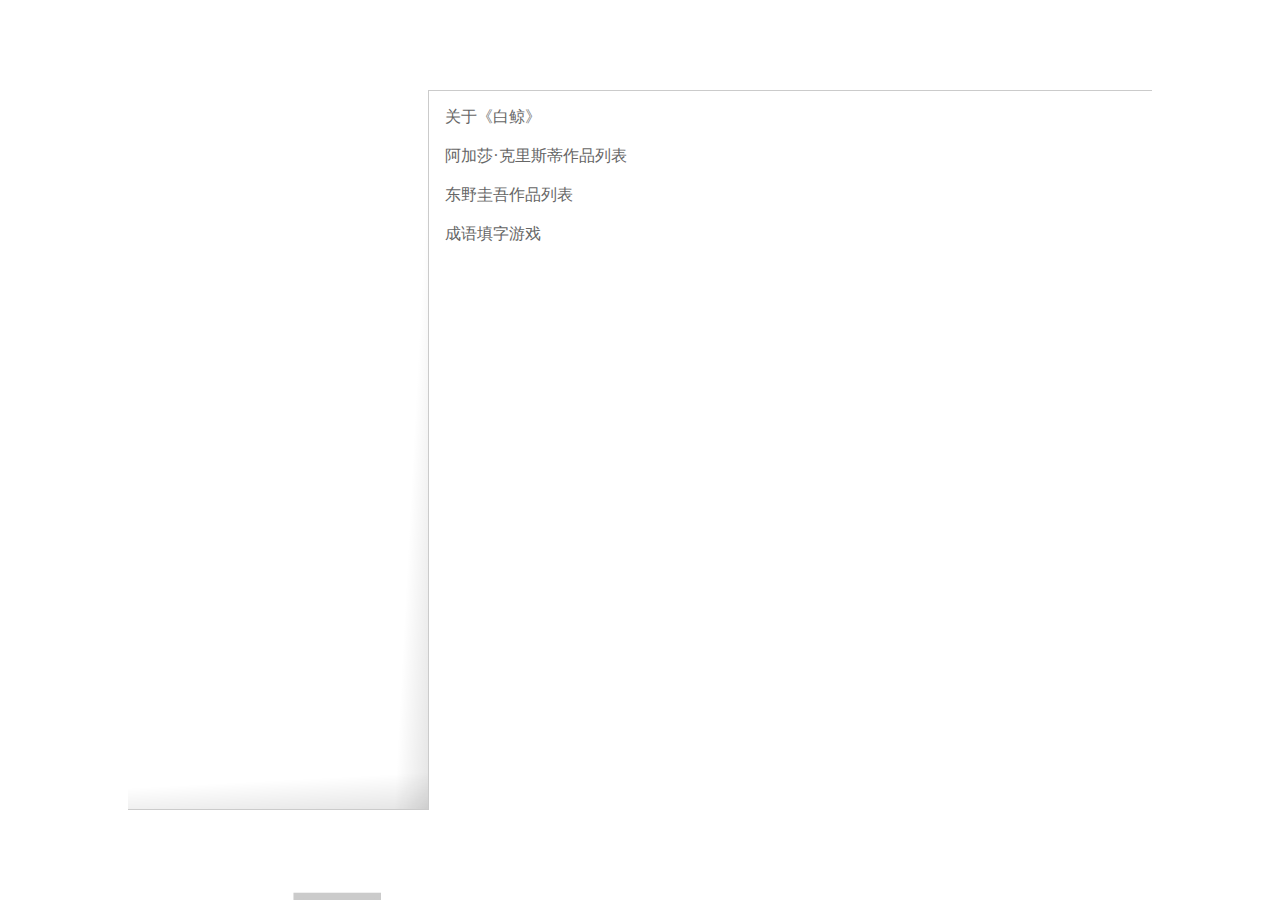
<file: index.html>
<!DOCTYPE html>
<html>
<head>
    <meta charset="UTF-8">
    <meta name="viewport" content="width=device-width, initial-scale=1.0">
    <title>基本的索引页</title>
    <style>
        body {
            display: flex;
            justify-content: center;
            min-height: 100vh;
            align-items: center;
            margin: 0;
        }
        section {
            display: flex;
            flex-direction: row;
            flex-wrap: nowrap;
            min-width: 80vw;
            min-height: 80vh;
        }
        .divTitle {
            background: linear-gradient(177deg, rgba(0, 0, 0, 0) 95%, rgba(0, 0, 0, 0.1) 100%),
                linear-gradient(93deg, rgba(0, 0, 0, 0) 90%, rgba(0, 0, 0, 0.1) 100%);
            color: #cbcbcb;
            flex-grow: 1;
            font-size: 8em;
            font-weight: 900;
            text-align: end;
            writing-mode: vertical-rl;
            user-select: none;
            border-right: 1px solid #cbcbcb;
            border-bottom: 1px solid #cbcbcb;
            padding: 0 0 0.1em 0;
        }
        .divList {
            color: #666666;
            display: flex;
            flex-direction: column;
            flex-grow: 4;
            padding: 1em;
            border-top: 1px solid #cbcbcb;
        }
        @media (max-width : 600px) {
            section {
                flex-direction: column;
            }
            .divTitle {
                background: linear-gradient(178deg, rgba(0, 0, 0, 0) 90%, rgba(0, 0, 0, 0.1) 100%),
                    linear-gradient(96deg, rgba(0, 0, 0, 0) 95%, rgba(0, 0, 0, 0.1) 100%);
                flex-grow: 0;
                writing-mode: horizontal-tb;
                padding: 0 0.1em 0 0;
            }
            .divList {
                border-top-width: 0;
                border-left: 1px solid #cbcbcb;
            }
        }
        a:link,
        a:visited {
            color: #666666;
            text-decoration: unset;
        }
    </style>
</head>
<body>
    <section>
        <div class="divTitle">目录</div>
        <div class="divList">
            <a href="./About_MobyDick.html">关于《白鲸》</a>
            <br>
            <a href="./biblio_AgathaChristie.html">阿加莎·克里斯蒂作品列表</a>
            <br>
            <a href="./biblio_HigashinoKeigo.html">东野圭吾作品列表</a>
            <br>
            <a href="./Chinese_Idioms.html">成语填字游戏</a>
            <br>
        </div>
    </section>
</body>
</html>
</file>
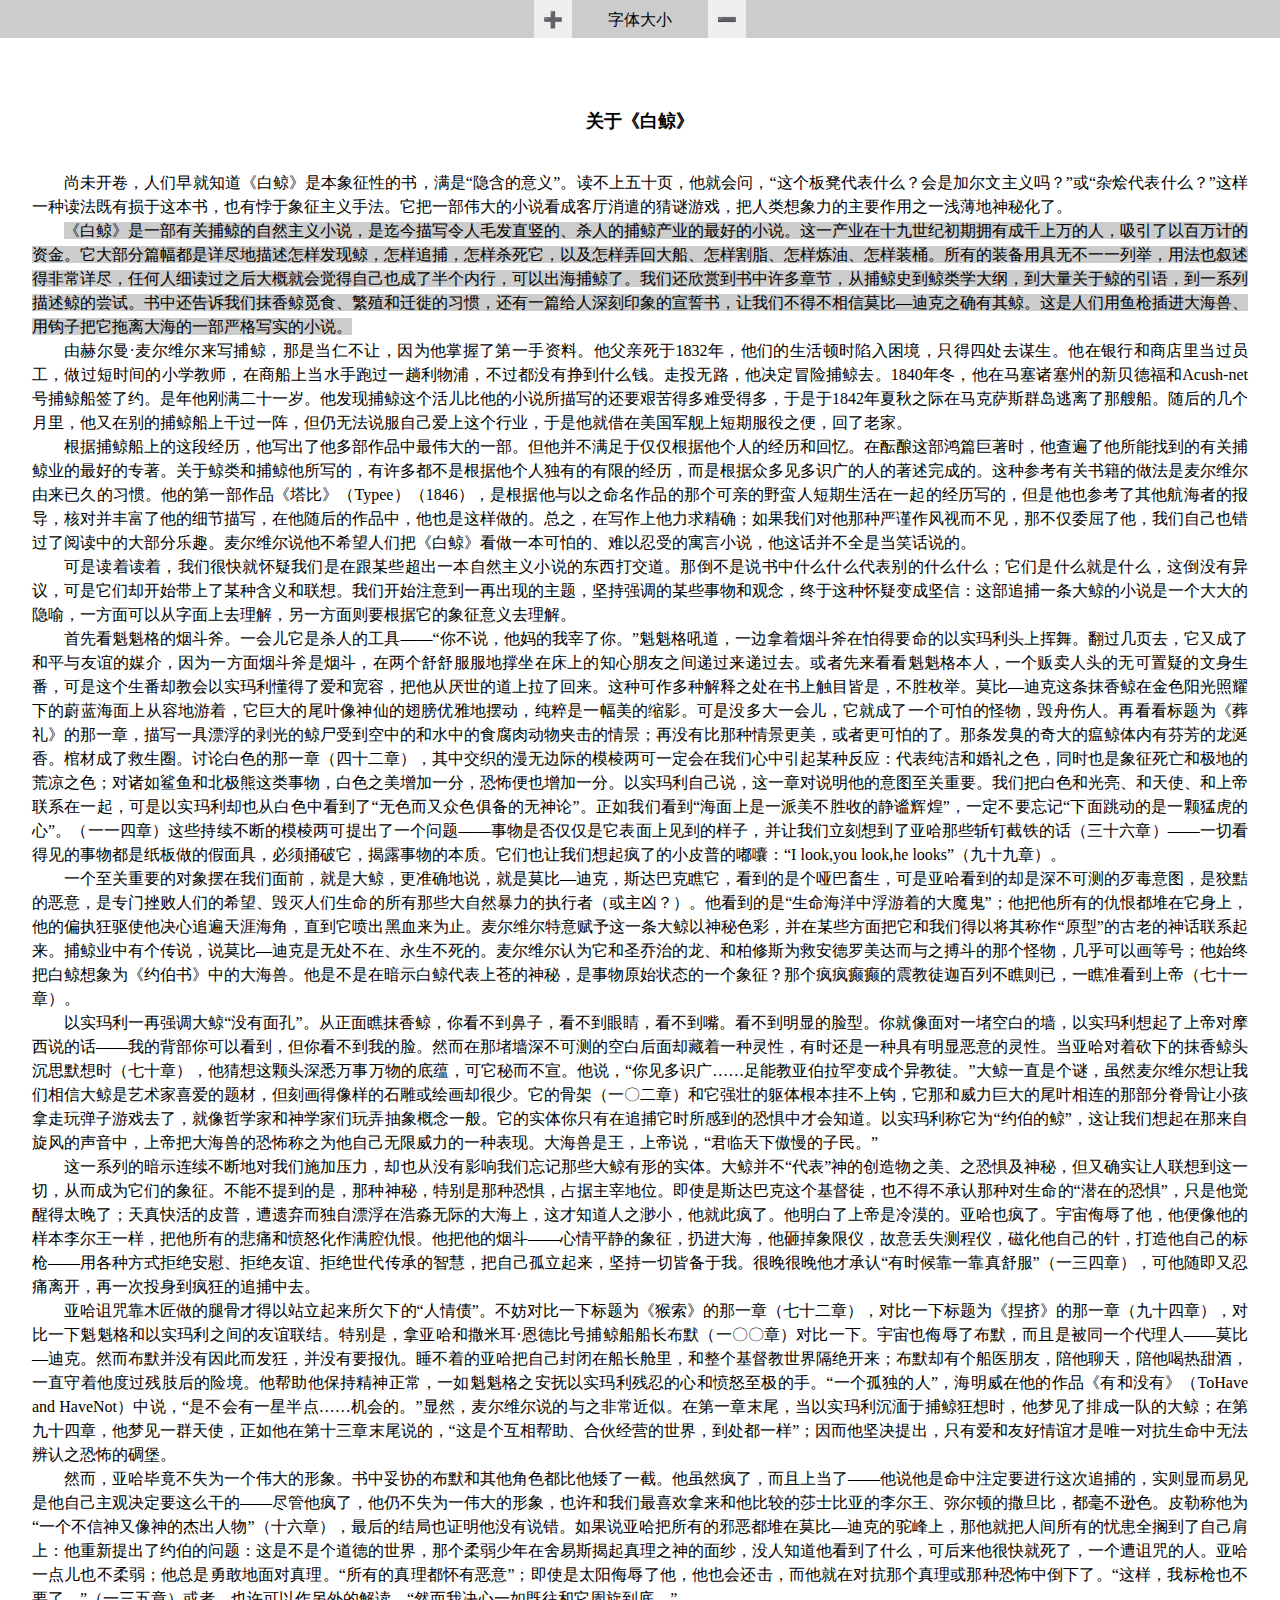
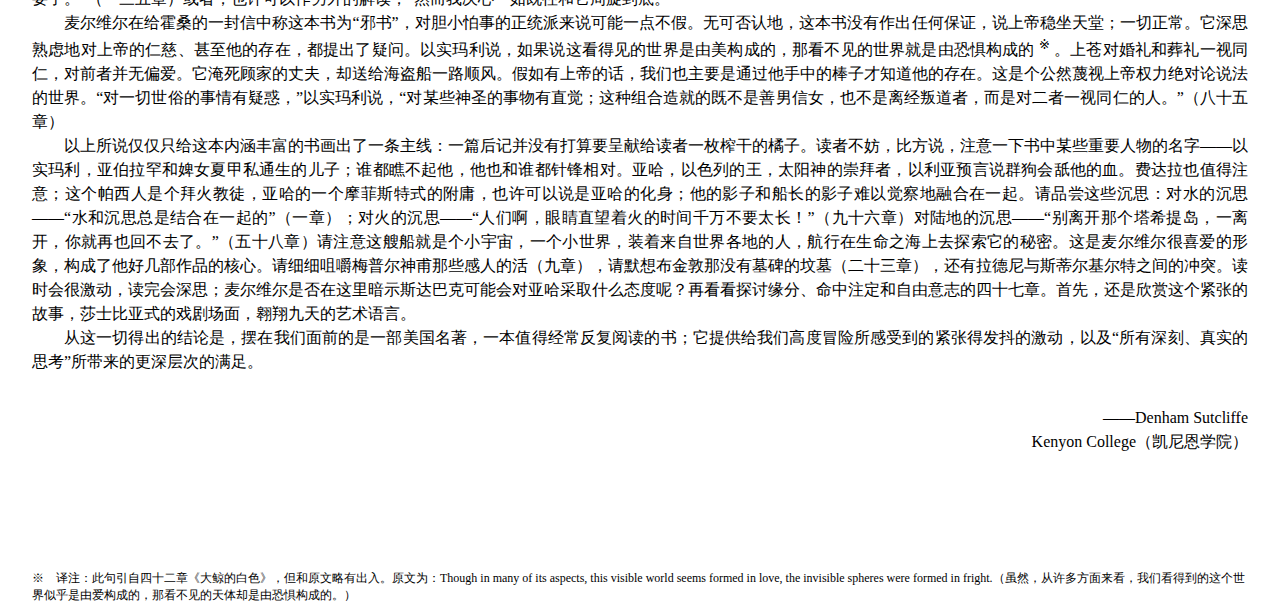
<file: About_MobyDick.html>
<!DOCTYPE html>
<html>
<head>
    <meta charset="UTF-8">
    <meta name="viewport" content="width=device-width, initial-scale=1.0">
    <title>关于《白鲸》</title>
    <style>
        body {
            margin: 0;
        }
        div#TopBar {
            display: block;
            background-color: #ccc;
            position: fixed;
            top: 0;
            width: 100vw;
            text-align: center;
        }
        div#TopBar>button, div#TopBar>p {
            display: inline-block;
        }
        div#TopBar>button {
            font-size: 1em;
            text-align: center;
            width: 2.4em;
            height: 2.4em;
            border: 2px solid transparent;
            border-radius: 0;
            outline: none;
        }
        div#TopBar>button:hover:enabled {
            border-color: #777;
            transition-duration: 200ms;
        }
        div#TopBar>button:active:enabled {
            color: #ccc;
            background-color: #777;
        }
        div#TextContent {
            font-size: 1em;
            margin: 0 32px;
        }

        /* 文本部分 */
        h1 {
            font-size: 1.125em;
            text-align: center;
            line-height: 1.5;
            margin: 6em 0 2em 0;
        }
        p.bodyText {
            font-family: STSong, "宋体", serif;
            display: block;
            text-align: justify;
            text-indent: 2em;
            line-height: 1.5;
            margin: 0;
        }
        p.signText {
            text-align: right !important;
            margin-top: 2em !important;
        }
        aside {
            font-family: STSong, "宋体", serif;
            font-size: 0.75em;
        }
        a, a:link {
            color: initial;
            text-decoration: none !important;
        }
        span.uText {
            background-color: #ccc;
        }
    </style>
</head>
<body>
    <div id="TopBar">
        <button id="PlusButt" onclick="fontSizeChange('enlarge')">➕</button>
        <p style="margin: 0 2em">字体大小</p>
        <button id="ReduceButt" onclick="fontSizeChange('reduce')">➖</button>
    </div>
    <div id="TextContent" onclick="toggle_TopBar()">
    <h1>关于《白鲸》</h1>
    <p class="bodyText">
    尚未开卷，人们早就知道《白鲸》是本象征性的书，满是“隐含的意义”。读不上五十页，他就会问，“这个板凳代表什么？会是加尔文主义吗？”或“杂烩代表什么？”这样一种读法既有损于这本书，也有悖于象征主义手法。它把一部伟大的小说看成客厅消遣的猜谜游戏，把人类想象力的主要作用之一浅薄地神秘化了。
    </p><p class="bodyText"><span class="uText">
    《白鲸》是一部有关捕鲸的自然主义小说，是迄今描写令人毛发直竖的、杀人的捕鲸产业的最好的小说。这一产业在十九世纪初期拥有成千上万的人，吸引了以百万计的资金。它大部分篇幅都是详尽地描述怎样发现鲸，怎样追捕，怎样杀死它，以及怎样弄回大船、怎样割脂、怎样炼油、怎样装桶。所有的装备用具无不一一列举，用法也叙述得非常详尽，任何人细读过之后大概就会觉得自己也成了半个内行，可以出海捕鲸了。我们还欣赏到书中许多章节，从捕鲸史到鲸类学大纲，到大量关于鲸的引语，到一系列描述鲸的尝试。书中还告诉我们抹香鲸觅食、繁殖和迁徙的习惯，还有一篇给人深刻印象的宣誓书，让我们不得不相信莫比—迪克之确有其鲸。这是人们用鱼枪插进大海兽、用钩子把它拖离大海的一部严格写实的小说。
    </span></p><p class="bodyText">
    由赫尔曼·麦尔维尔来写捕鲸，那是当仁不让，因为他掌握了第一手资料。他父亲死于1832年，他们的生活顿时陷入困境，只得四处去谋生。他在银行和商店里当过员工，做过短时间的小学教师，在商船上当水手跑过一趟利物浦，不过都没有挣到什么钱。走投无路，他决定冒险捕鲸去。1840年冬，他在马塞诸塞州的新贝德福和Acush-net号捕鲸船签了约。是年他刚满二十一岁。他发现捕鲸这个活儿比他的小说所描写的还要艰苦得多难受得多，于是于1842年夏秋之际在马克萨斯群岛逃离了那艘船。随后的几个月里，他又在别的捕鲸船上干过一阵，但仍无法说服自己爱上这个行业，于是他就借在美国军舰上短期服役之便，回了老家。
    </p><p class="bodyText">
    根据捕鲸船上的这段经历，他写出了他多部作品中最伟大的一部。但他并不满足于仅仅根据他个人的经历和回忆。在酝酿这部鸿篇巨著时，他查遍了他所能找到的有关捕鲸业的最好的专著。关于鲸类和捕鲸他所写的，有许多都不是根据他个人独有的有限的经历，而是根据众多见多识广的人的著述完成的。这种参考有关书籍的做法是麦尔维尔由来已久的习惯。他的第一部作品《塔比》（Typee）（1846），是根据他与以之命名作品的那个可亲的野蛮人短期生活在一起的经历写的，但是他也参考了其他航海者的报导，核对并丰富了他的细节描写，在他随后的作品中，他也是这样做的。总之，在写作上他力求精确；如果我们对他那种严谨作风视而不见，那不仅委屈了他，我们自己也错过了阅读中的大部分乐趣。麦尔维尔说他不希望人们把《白鲸》看做一本可怕的、难以忍受的寓言小说，他这话并不全是当笑话说的。
    </p><p class="bodyText">
    可是读着读着，我们很快就怀疑我们是在跟某些超出一本自然主义小说的东西打交道。那倒不是说书中什么什么代表别的什么什么；它们是什么就是什么，这倒没有异议，可是它们却开始带上了某种含义和联想。我们开始注意到一再出现的主题，坚持强调的某些事物和观念，终于这种怀疑变成坚信：这部追捕一条大鲸的小说是一个大大的隐喻，一方面可以从字面上去理解，另一方面则要根据它的象征意义去理解。
    </p><p class="bodyText">
    首先看魁魁格的烟斗斧。一会儿它是杀人的工具——“你不说，他妈的我宰了你。”魁魁格吼道，一边拿着烟斗斧在怕得要命的以实玛利头上挥舞。翻过几页去，它又成了和平与友谊的媒介，因为一方面烟斗斧是烟斗，在两个舒舒服服地撑坐在床上的知心朋友之间递过来递过去。或者先来看看魁魁格本人，一个贩卖人头的无可置疑的文身生番，可是这个生番却教会以实玛利懂得了爱和宽容，把他从厌世的道上拉了回来。这种可作多种解释之处在书上触目皆是，不胜枚举。莫比—迪克这条抹香鲸在金色阳光照耀下的蔚蓝海面上从容地游着，它巨大的尾叶像神仙的翅膀优雅地摆动，纯粹是一幅美的缩影。可是没多大一会儿，它就成了一个可怕的怪物，毁舟伤人。再看看标题为《葬礼》的那一章，描写一具漂浮的剥光的鲸尸受到空中的和水中的食腐肉动物夹击的情景；再没有比那种情景更美，或者更可怕的了。那条发臭的奇大的瘟鲸体内有芬芳的龙涎香。棺材成了救生圈。讨论白色的那一章（四十二章），其中交织的漫无边际的模棱两可一定会在我们心中引起某种反应：代表纯洁和婚礼之色，同时也是象征死亡和极地的荒凉之色；对诸如鲨鱼和北极熊这类事物，白色之美增加一分，恐怖便也增加一分。以实玛利自己说，这一章对说明他的意图至关重要。我们把白色和光亮、和天使、和上帝联系在一起，可是以实玛利却也从白色中看到了“无色而又众色俱备的无神论”。正如我们看到“海面上是一派美不胜收的静谧辉煌”，一定不要忘记“下面跳动的是一颗猛虎的心”。（一一四章）这些持续不断的模棱两可提出了一个问题——事物是否仅仅是它表面上见到的样子，并让我们立刻想到了亚哈那些斩钉截铁的话（三十六章）——一切看得见的事物都是纸板做的假面具，必须捅破它，揭露事物的本质。它们也让我们想起疯了的小皮普的嘟囔：“I look,you look,he looks”（九十九章）。
    </p><p class="bodyText">
    一个至关重要的对象摆在我们面前，就是大鲸，更准确地说，就是莫比—迪克，斯达巴克瞧它，看到的是个哑巴畜生，可是亚哈看到的却是深不可测的歹毒意图，是狡黠的恶意，是专门挫败人们的希望、毁灭人们生命的所有那些大自然暴力的执行者（或主凶？）。他看到的是“生命海洋中浮游着的大魔鬼”；他把他所有的仇恨都堆在它身上，他的偏执狂驱使他决心追遍天涯海角，直到它喷出黑血来为止。麦尔维尔特意赋予这一条大鲸以神秘色彩，并在某些方面把它和我们得以将其称作“原型”的古老的神话联系起来。捕鲸业中有个传说，说莫比—迪克是无处不在、永生不死的。麦尔维尔认为它和圣乔治的龙、和柏修斯为救安德罗美达而与之搏斗的那个怪物，几乎可以画等号；他始终把白鲸想象为《约伯书》中的大海兽。他是不是在暗示白鲸代表上苍的神秘，是事物原始状态的一个象征？那个疯疯癫癫的震教徒迦百列不瞧则已，一瞧准看到上帝（七十一章）。
    </p><p class="bodyText">
    以实玛利一再强调大鲸“没有面孔”。从正面瞧抹香鲸，你看不到鼻子，看不到眼睛，看不到嘴。看不到明显的脸型。你就像面对一堵空白的墙，以实玛利想起了上帝对摩西说的话——我的背部你可以看到，但你看不到我的脸。然而在那堵墙深不可测的空白后面却藏着一种灵性，有时还是一种具有明显恶意的灵性。当亚哈对着砍下的抹香鲸头沉思默想时（七十章），他猜想这颗头深悉万事万物的底蕴，可它秘而不宣。他说，“你见多识广……足能教亚伯拉罕变成个异教徒。”大鲸一直是个谜，虽然麦尔维尔想让我们相信大鲸是艺术家喜爱的题材，但刻画得像样的石雕或绘画却很少。它的骨架（一〇二章）和它强壮的躯体根本挂不上钩，它那和威力巨大的尾叶相连的那部分脊骨让小孩拿走玩弹子游戏去了，就像哲学家和神学家们玩弄抽象概念一般。它的实体你只有在追捕它时所感到的恐惧中才会知道。以实玛利称它为“约伯的鲸”，这让我们想起在那来自旋风的声音中，上帝把大海兽的恐怖称之为他自己无限威力的一种表现。大海兽是王，上帝说，“君临天下傲慢的子民。”
    </p><p class="bodyText">
    这一系列的暗示连续不断地对我们施加压力，却也从没有影响我们忘记那些大鲸有形的实体。大鲸并不“代表”神的创造物之美、之恐惧及神秘，但又确实让人联想到这一切，从而成为它们的象征。不能不提到的是，那种神秘，特别是那种恐惧，占据主宰地位。即使是斯达巴克这个基督徒，也不得不承认那种对生命的“潜在的恐惧”，只是他觉醒得太晚了；天真快活的皮普，遭遗弃而独自漂浮在浩淼无际的大海上，这才知道人之渺小，他就此疯了。他明白了上帝是冷漠的。亚哈也疯了。宇宙侮辱了他，他便像他的样本李尔王一样，把他所有的悲痛和愤怒化作满腔仇恨。他把他的烟斗——心情平静的象征，扔进大海，他砸掉象限仪，故意丢失测程仪，磁化他自己的针，打造他自己的标枪——用各种方式拒绝安慰、拒绝友谊、拒绝世代传承的智慧，把自己孤立起来，坚持一切皆备于我。很晚很晚他才承认“有时候靠一靠真舒服”（一三四章），可他随即又忍痛离开，再一次投身到疯狂的追捕中去。
    </p><p class="bodyText">
    亚哈诅咒靠木匠做的腿骨才得以站立起来所欠下的“人情债”。不妨对比一下标题为《猴索》的那一章（七十二章），对比一下标题为《捏挤》的那一章（九十四章），对比一下魁魁格和以实玛利之间的友谊联结。特别是，拿亚哈和撒米耳·恩德比号捕鲸船船长布默（一〇〇章）对比一下。宇宙也侮辱了布默，而且是被同一个代理人——莫比—迪克。然而布默并没有因此而发狂，并没有要报仇。睡不着的亚哈把自己封闭在船长舱里，和整个基督教世界隔绝开来；布默却有个船医朋友，陪他聊天，陪他喝热甜酒，一直守着他度过残肢后的险境。他帮助他保持精神正常，一如魁魁格之安抚以实玛利残忍的心和愤怒至极的手。“一个孤独的人”，海明威在他的作品《有和没有》（ToHave and HaveNot）中说，“是不会有一星半点……机会的。”显然，麦尔维尔说的与之非常近似。在第一章末尾，当以实玛利沉湎于捕鲸狂想时，他梦见了排成一队的大鲸；在第九十四章，他梦见一群天使，正如他在第十三章末尾说的，“这是个互相帮助、合伙经营的世界，到处都一样”；因而他坚决提出，只有爱和友好情谊才是唯一对抗生命中无法辨认之恐怖的碉堡。
    </p><p class="bodyText">
    然而，亚哈毕竟不失为一个伟大的形象。书中妥协的布默和其他角色都比他矮了一截。他虽然疯了，而且上当了——他说他是命中注定要进行这次追捕的，实则显而易见是他自己主观决定要这么干的——尽管他疯了，他仍不失为一伟大的形象，也许和我们最喜欢拿来和他比较的莎士比亚的李尔王、弥尔顿的撒旦比，都毫不逊色。皮勒称他为“一个不信神又像神的杰出人物”（十六章），最后的结局也证明他没有说错。如果说亚哈把所有的邪恶都堆在莫比—迪克的驼峰上，那他就把人间所有的忧患全搁到了自己肩上：他重新提出了约伯的问题：这是不是个道德的世界，那个柔弱少年在舍易斯揭起真理之神的面纱，没人知道他看到了什么，可后来他很快就死了，一个遭诅咒的人。亚哈一点儿也不柔弱；他总是勇敢地面对真理。“所有的真理都怀有恶意”；即使是太阳侮辱了他，他也会还击，而他就在对抗那个真理或那种恐怖中倒下了。“这样，我标枪也不要了。”（一三五章）或者，也许可以作另外的解读，“然而我决心一如既往和它周旋到底。”
    </p><p class="bodyText">
    麦尔维尔在给霍桑的一封信中称这本书为“邪书”，对胆小怕事的正统派来说可能一点不假。无可否认地，这本书没有作出任何保证，说上帝稳坐天堂；一切正常。它深思熟虑地对上帝的仁慈、甚至他的存在，都提出了疑问。以实玛利说，如果说这看得见的世界是由美构成的，那看不见的世界就是由恐惧构成的
    <a id="Note01" href="#FootNote01"><sup>※</sup></a>
    。上苍对婚礼和葬礼一视同仁，对前者并无偏爱。它淹死顾家的丈夫，却送给海盗船一路顺风。假如有上帝的话，我们也主要是通过他手中的棒子才知道他的存在。这是个公然蔑视上帝权力绝对论说法的世界。“对一切世俗的事情有疑惑，”以实玛利说，“对某些神圣的事物有直觉；这种组合造就的既不是善男信女，也不是离经叛道者，而是对二者一视同仁的人。”（八十五章）
    </p><p class="bodyText">
    以上所说仅仅只给这本内涵丰富的书画出了一条主线：一篇后记并没有打算要呈献给读者一枚榨干的橘子。读者不妨，比方说，注意一下书中某些重要人物的名字——以实玛利，亚伯拉罕和婢女夏甲私通生的儿子；谁都瞧不起他，他也和谁都针锋相对。亚哈，以色列的王，太阳神的崇拜者，以利亚预言说群狗会舐他的血。费达拉也值得注意；这个帕西人是个拜火教徒，亚哈的一个摩菲斯特式的附庸，也许可以说是亚哈的化身；他的影子和船长的影子难以觉察地融合在一起。请品尝这些沉思：对水的沉思——“水和沉思总是结合在一起的”（一章）；对火的沉思——“人们啊，眼睛直望着火的时间千万不要太长！”（九十六章）对陆地的沉思——“别离开那个塔希提岛，一离开，你就再也回不去了。”（五十八章）请注意这艘船就是个小宇宙，一个小世界，装着来自世界各地的人，航行在生命之海上去探索它的秘密。这是麦尔维尔很喜爱的形象，构成了他好几部作品的核心。请细细咀嚼梅普尔神甫那些感人的活（九章），请默想布金敦那没有墓碑的坟墓（二十三章），还有拉德尼与斯蒂尔基尔特之间的冲突。读时会很激动，读完会深思；麦尔维尔是否在这里暗示斯达巴克可能会对亚哈采取什么态度呢？再看看探讨缘分、命中注定和自由意志的四十七章。首先，还是欣赏这个紧张的故事，莎士比亚式的戏剧场面，翱翔九天的艺术语言。
    </p><p class="bodyText">
    从这一切得出的结论是，摆在我们面前的是一部美国名著，一本值得经常反复阅读的书；它提供给我们高度冒险所感受到的紧张得发抖的激动，以及“所有深刻、真实的思考”所带来的更深层次的满足。
    </p><p class="bodyText signText">
    ——Denham Sutcliffe<br/>
    Kenyon College（凯尼恩学院）
    </p>
    <p class="bodyText" style="margin-top: 5em">　</p>
    <aside id="FootNote01">
    <p><a href="#Note01">※</a> 译注：此句引自四十二章《大鲸的白色》，但和原文略有出入。原文为：Though in many of its aspects, this visible world seems formed in love, the invisible spheres were formed in fright.（虽然，从许多方面来看，我们看得到的这个世界似乎是由爱构成的，那看不见的天体却是由恐惧构成的。）
    </p>
    </aside>
    </div>

    <script>
        let topBar = document.getElementById("TopBar");
        let hideTopBar = true; // 防止调整字体大小时，因页面缩放产生的滚动而隐藏顶部栏

        //顶部条显示 - 滑动隐藏
        window.addEventListener("scroll", () => {
            if (window.pageYOffset != 0 && hideTopBar) topBar.style.display = "none";                
            if (!hideTopBar) hideTopBar = true;
        });
        // 顶部条显示 - 点击空白处隐藏/显示
        function toggle_TopBar() {
            if (topBar.style.display == "none") topBar.style.display = "block";
            else topBar.style.display = "none";
        }

        // 正文字体缩放
        let textDiv = document.getElementById("TextContent");
        let textSize = 1;
        textDiv.style.fontSize = textSize + "em";

        function fontSizeChange(addOrSub) {
            let plusButtDisabled = document.getElementById("PlusButt").disabled;
            let reduceButtDisabled = document.getElementById("ReduceButt").disabled;
            switch (addOrSub) {
                case "enlarge":
                    hideTopBar = false;
                    if (textSize < 2) {
                        textSize += 0.25;
                        textDiv.style.fontSize = textSize + "em";
                    }
                    if (reduceButtDisabled) document.getElementById("ReduceButt").disabled = false;
                    break;
                case "reduce":
                    hideTopBar = false;
                    if (textSize > 0.75) {
                        textSize -= 0.25;
                        textDiv.style.fontSize = textSize + "em";
                        document.getElementById("PlusButt").disabled = false;
                    }
                    if (plusButtDisabled) document.getElementById("PlusButt").disabled = false;
                    break;
                default:
                    break;
            }
            if (textSize == 2) document.getElementById("PlusButt").disabled = true;
            if (textSize == 0.75) document.getElementById("ReduceButt").disabled = true;
        }
    </script>
</body>
</body>
</html>
</file>
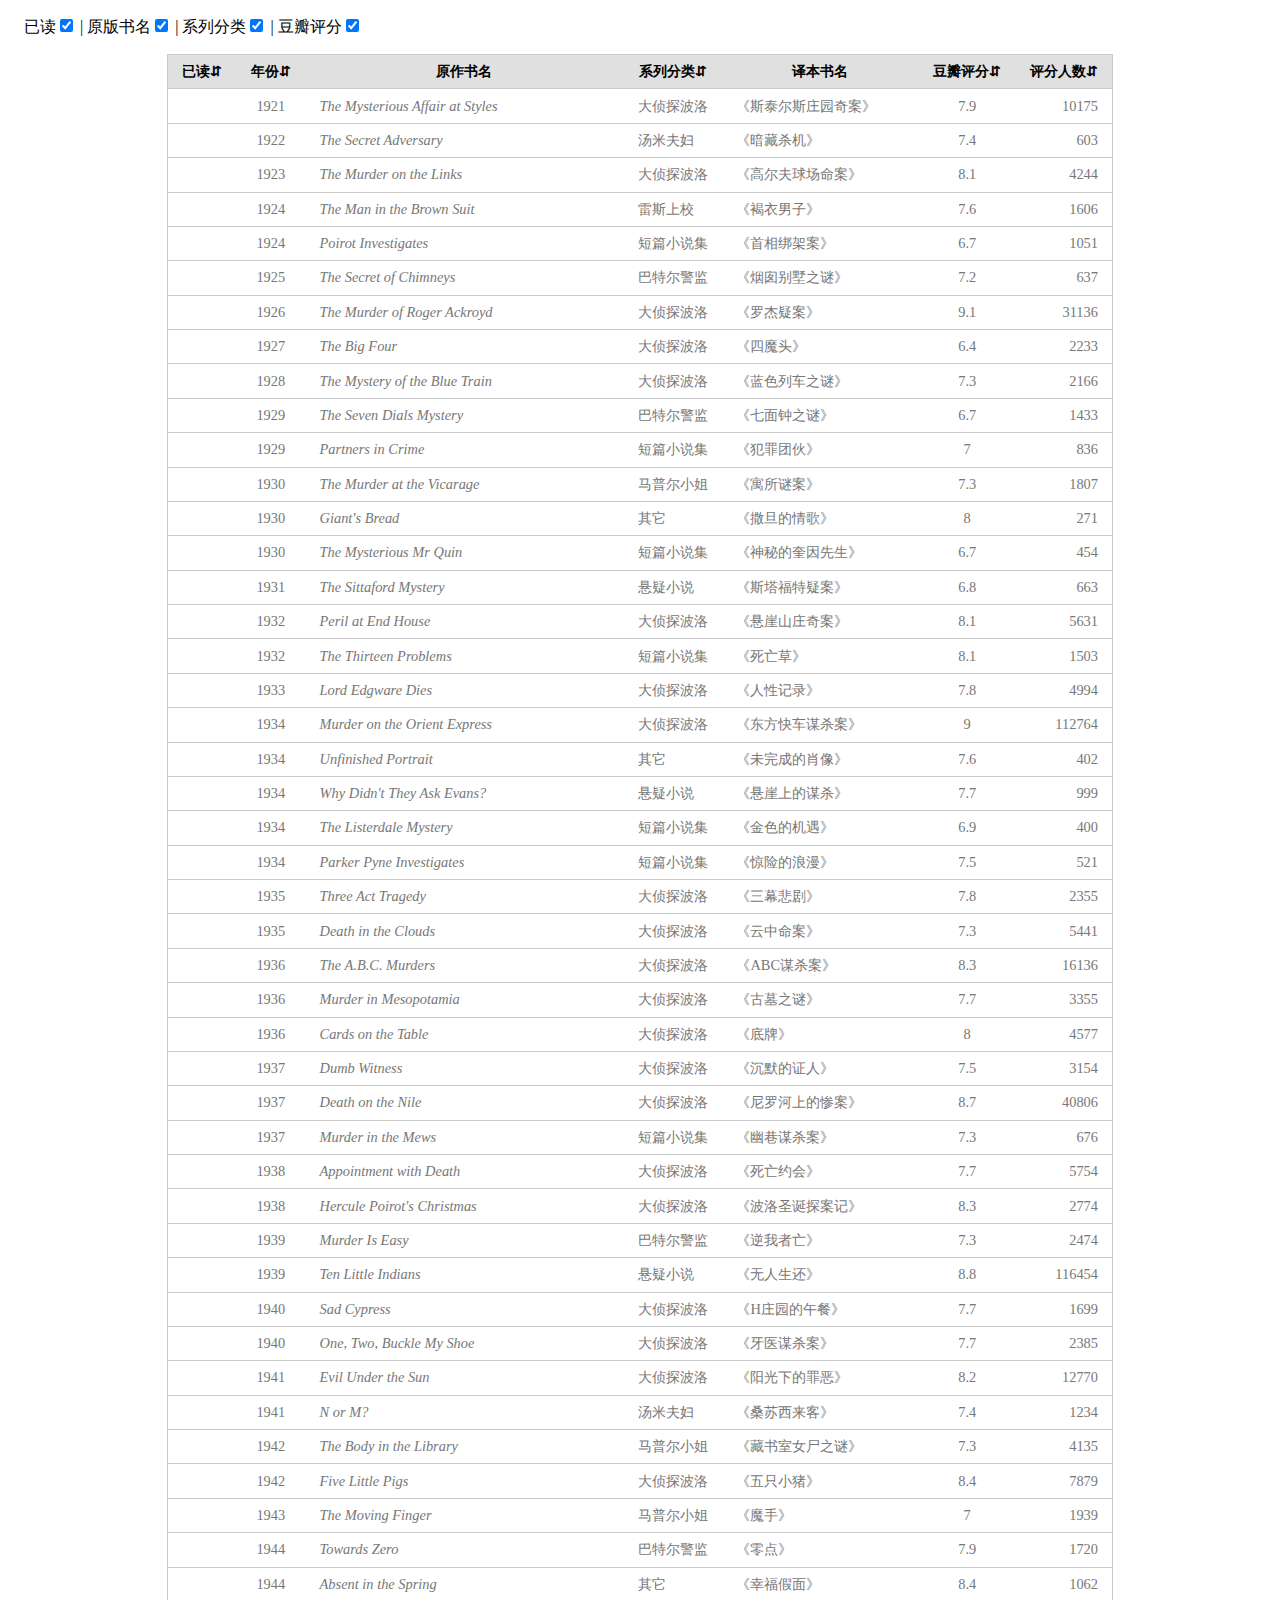
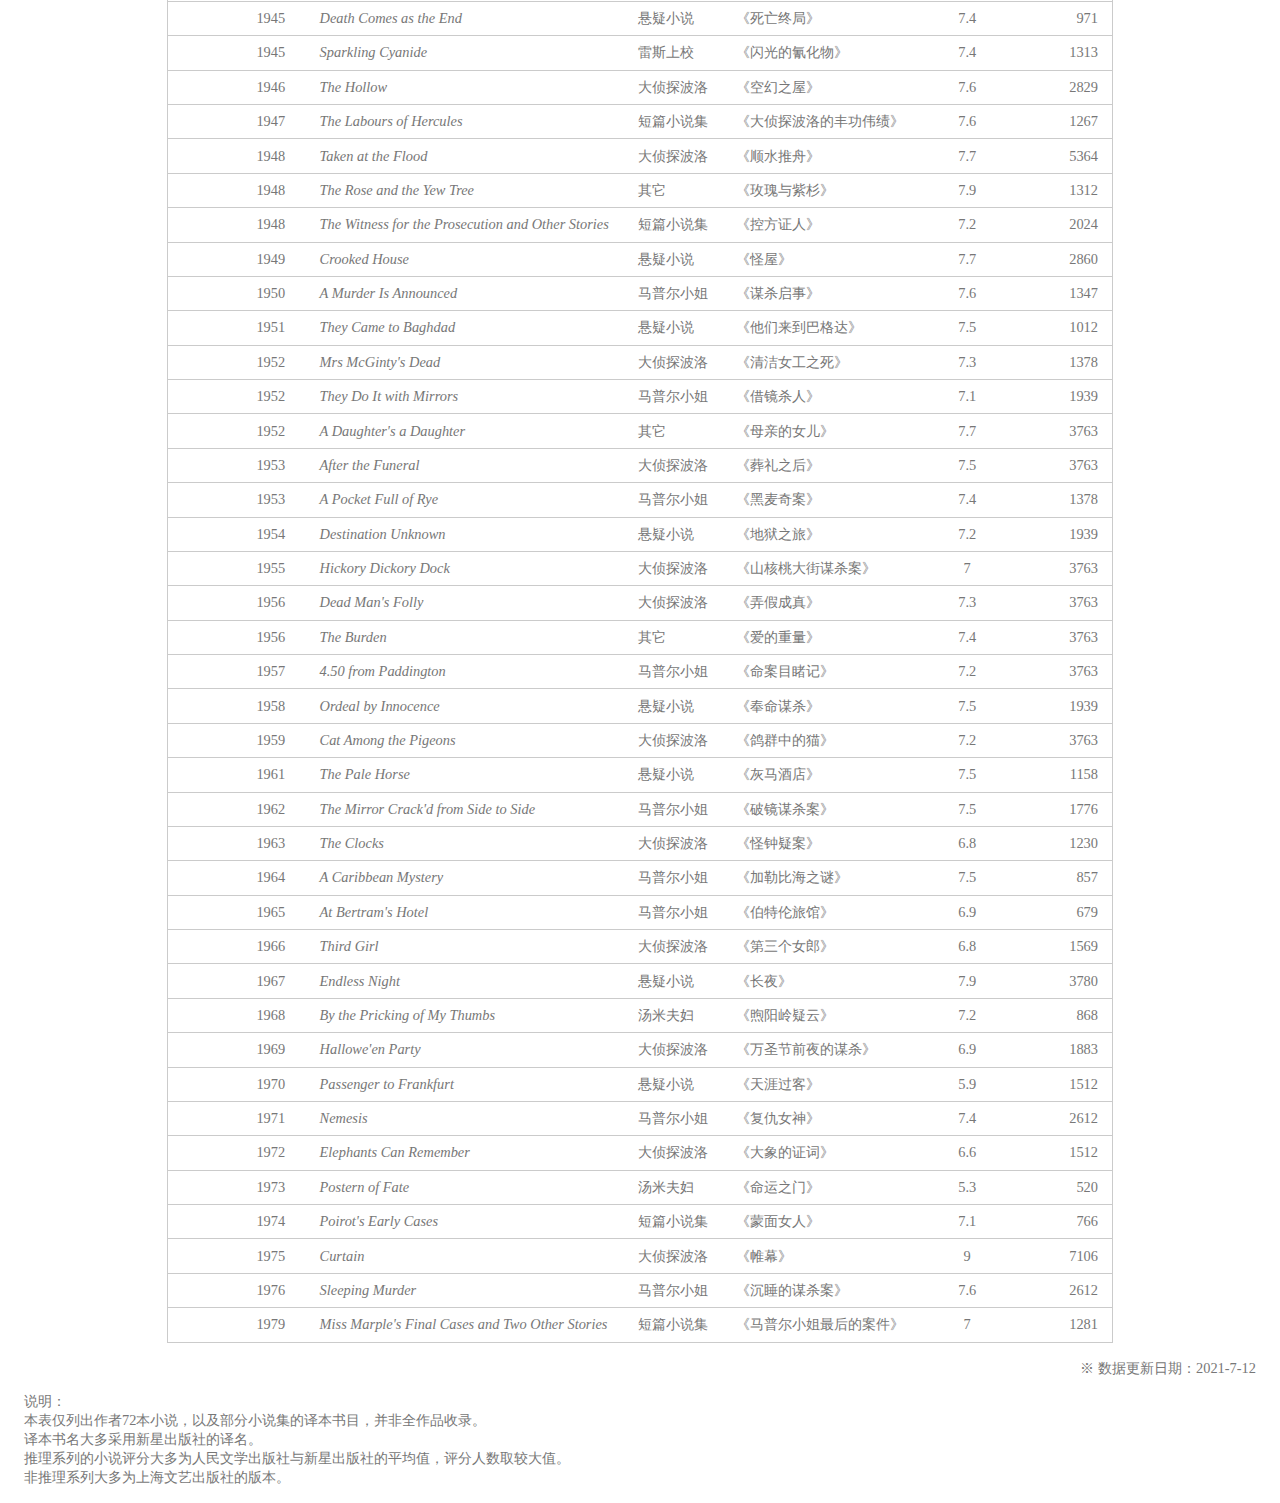
<file: biblio_AgathaChristie.html>
<!DOCTYPE html>
<html>
<head>
    <meta charset="UTF-8">
    <meta http-equiv="X-UA-Compatible" content="IE=edge">
    <meta name="viewport" content="width=device-width, initial-scale=1.0">
    <title>阿加莎作品集</title>
    <link rel="stylesheet" href="assets/bibliographyStyle.css">
    <script src="assets/AgathaClass.js"></script>
    <script src="assets/biblioTableGen.js"></script>
</head>
<body>
    <div class="divCommon" id="DivLabel"></div>
    <div id="DivTable">
        <table>
            <thead>
                <tr id="TableHead"></tr>
            </thead>
            <tbody id="TableBody"></tbody>
        </table>
    </div>
    <button id="goToTop" onclick="goTopFunction()">∧</button>
    <div class="divCommon">
        <p class="alignRight">※ 数据更新日期：2021-7-12</p>
        <p>说明：
            <br>本表仅列出作者72本小说，以及部分小说集的译本书目，并非全作品收录。
            <br>译本书名大多采用新星出版社的译名。
            <br>推理系列的小说评分大多为人民文学出版社与新星出版社的平均值，评分人数取较大值。
            <br>非推理系列大多为上海文艺出版社的版本。
        </p>
    </div>
    <script>
        //本地存储已读单元格记录
        const storageName = "agathaBooks-localData";
        const initialData = localStorage.getItem(storageName);
        const checkedData = initialData ? JSON.parse(initialData) : {};//初始化需要被stringify的类型，[]或{}，必需对应！

        labelGen(columnTitle, "DivLabel");
        tableHeadGen(tableHead, "TableHead");
        tableBodyGen(tableHead, works, "TableBody", checkedData);
        tableCellCheck("已读", storageName, checkedData);

        const topButton = document.getElementById("goToTop");
        window.onscroll = function () { scrollFunction(topButton) };
    </script>
</body>
</html>
</file>
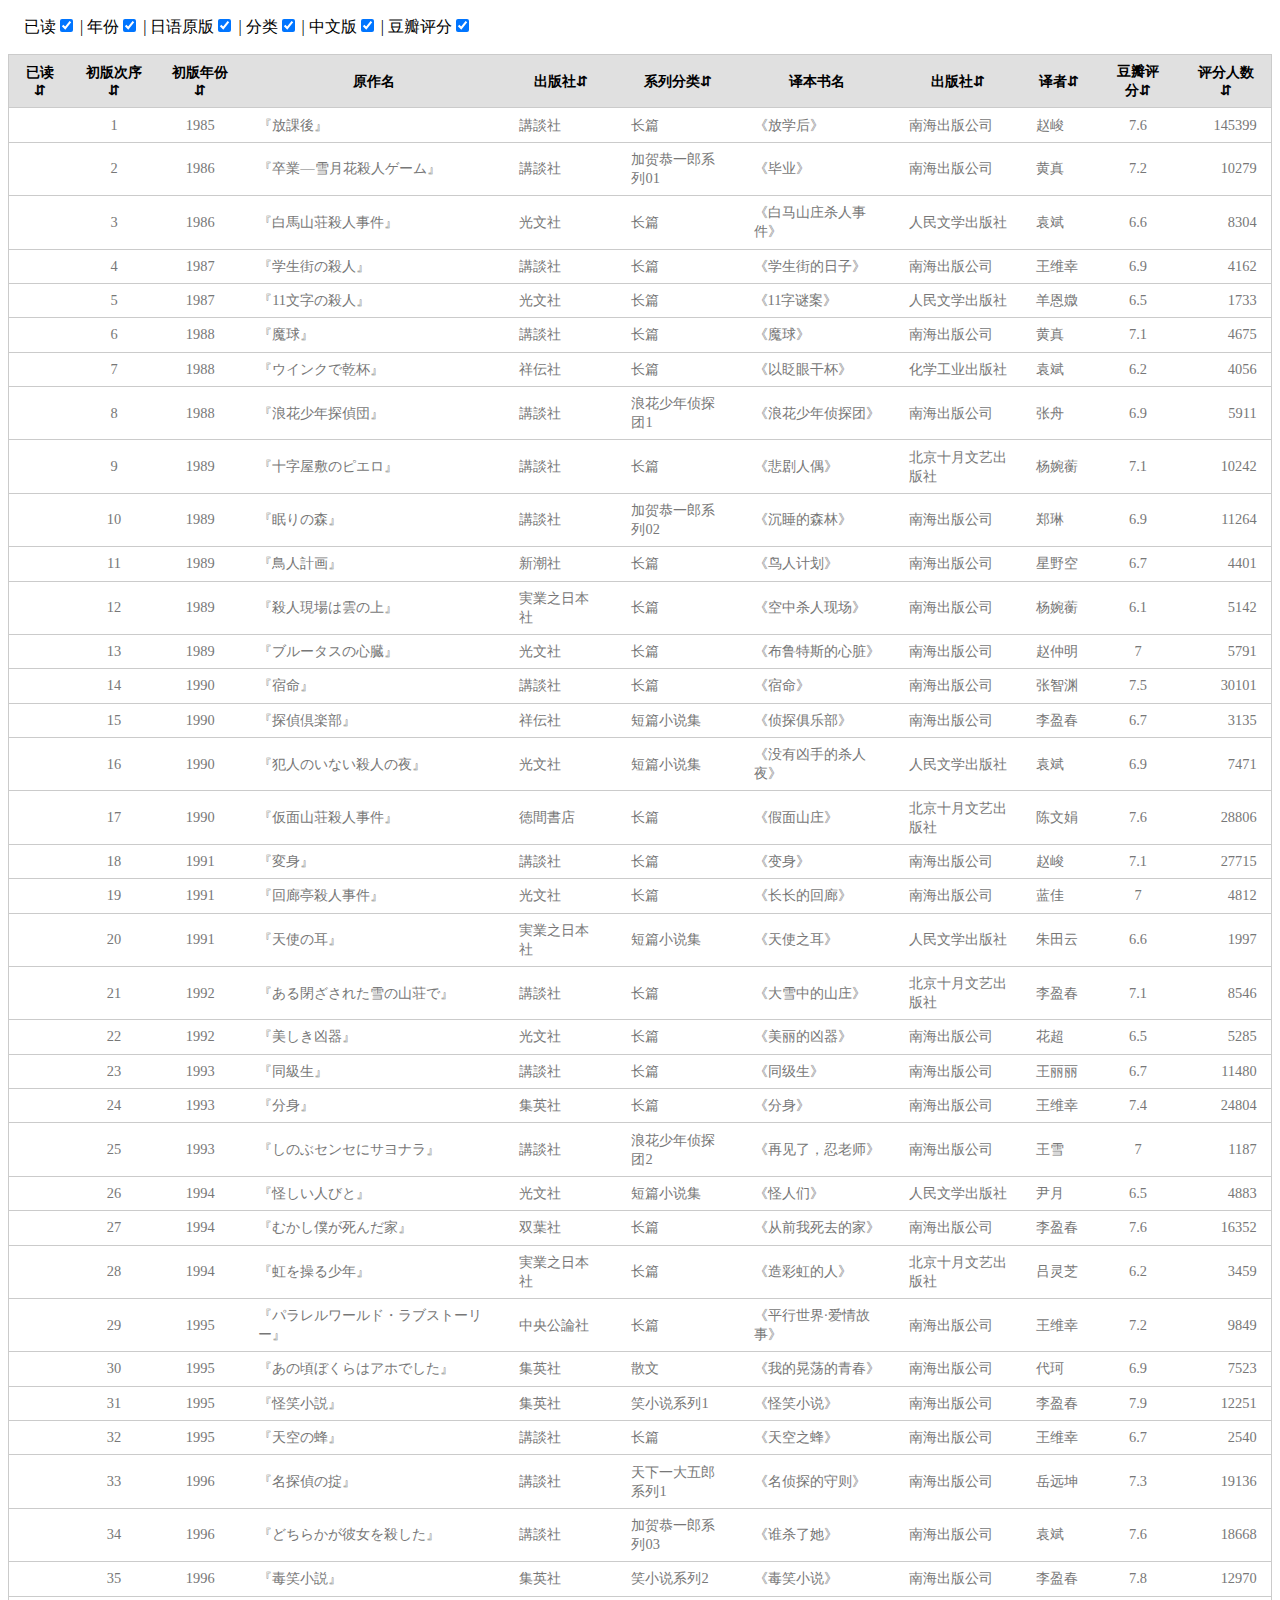
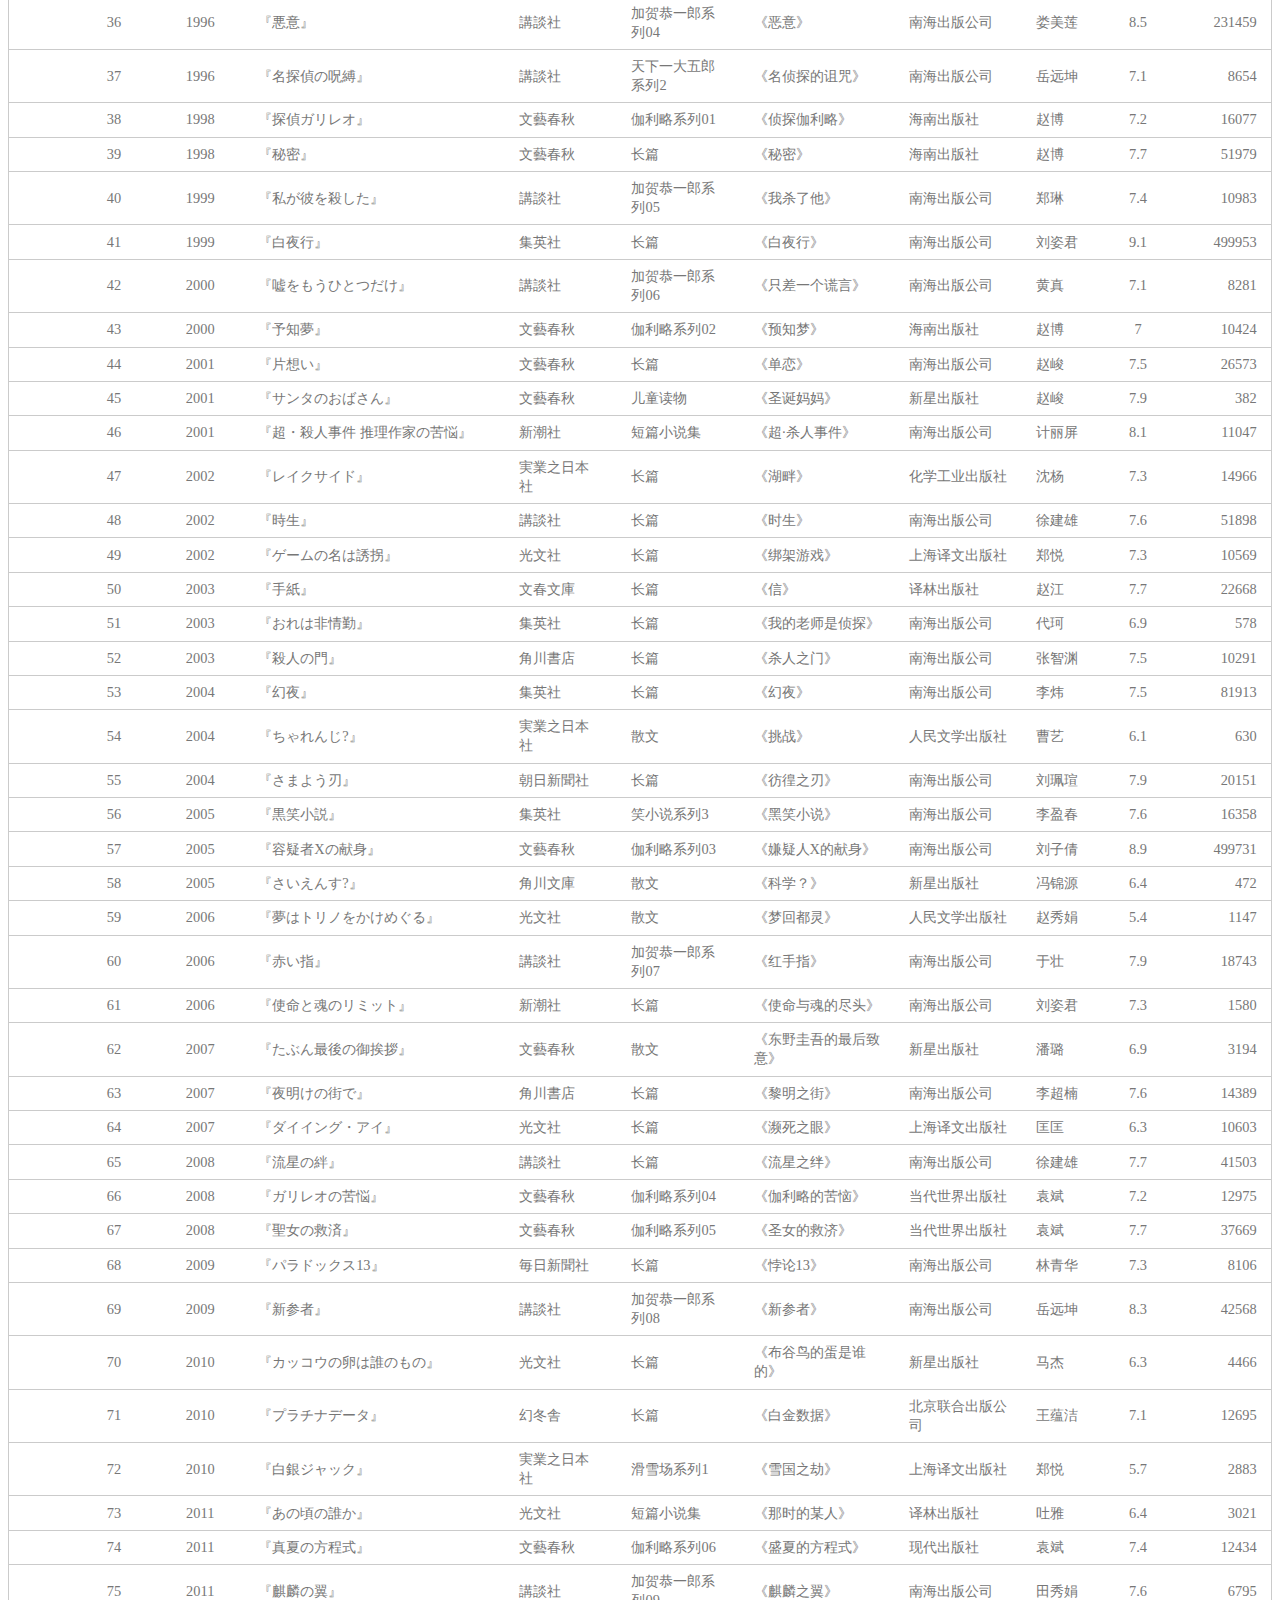
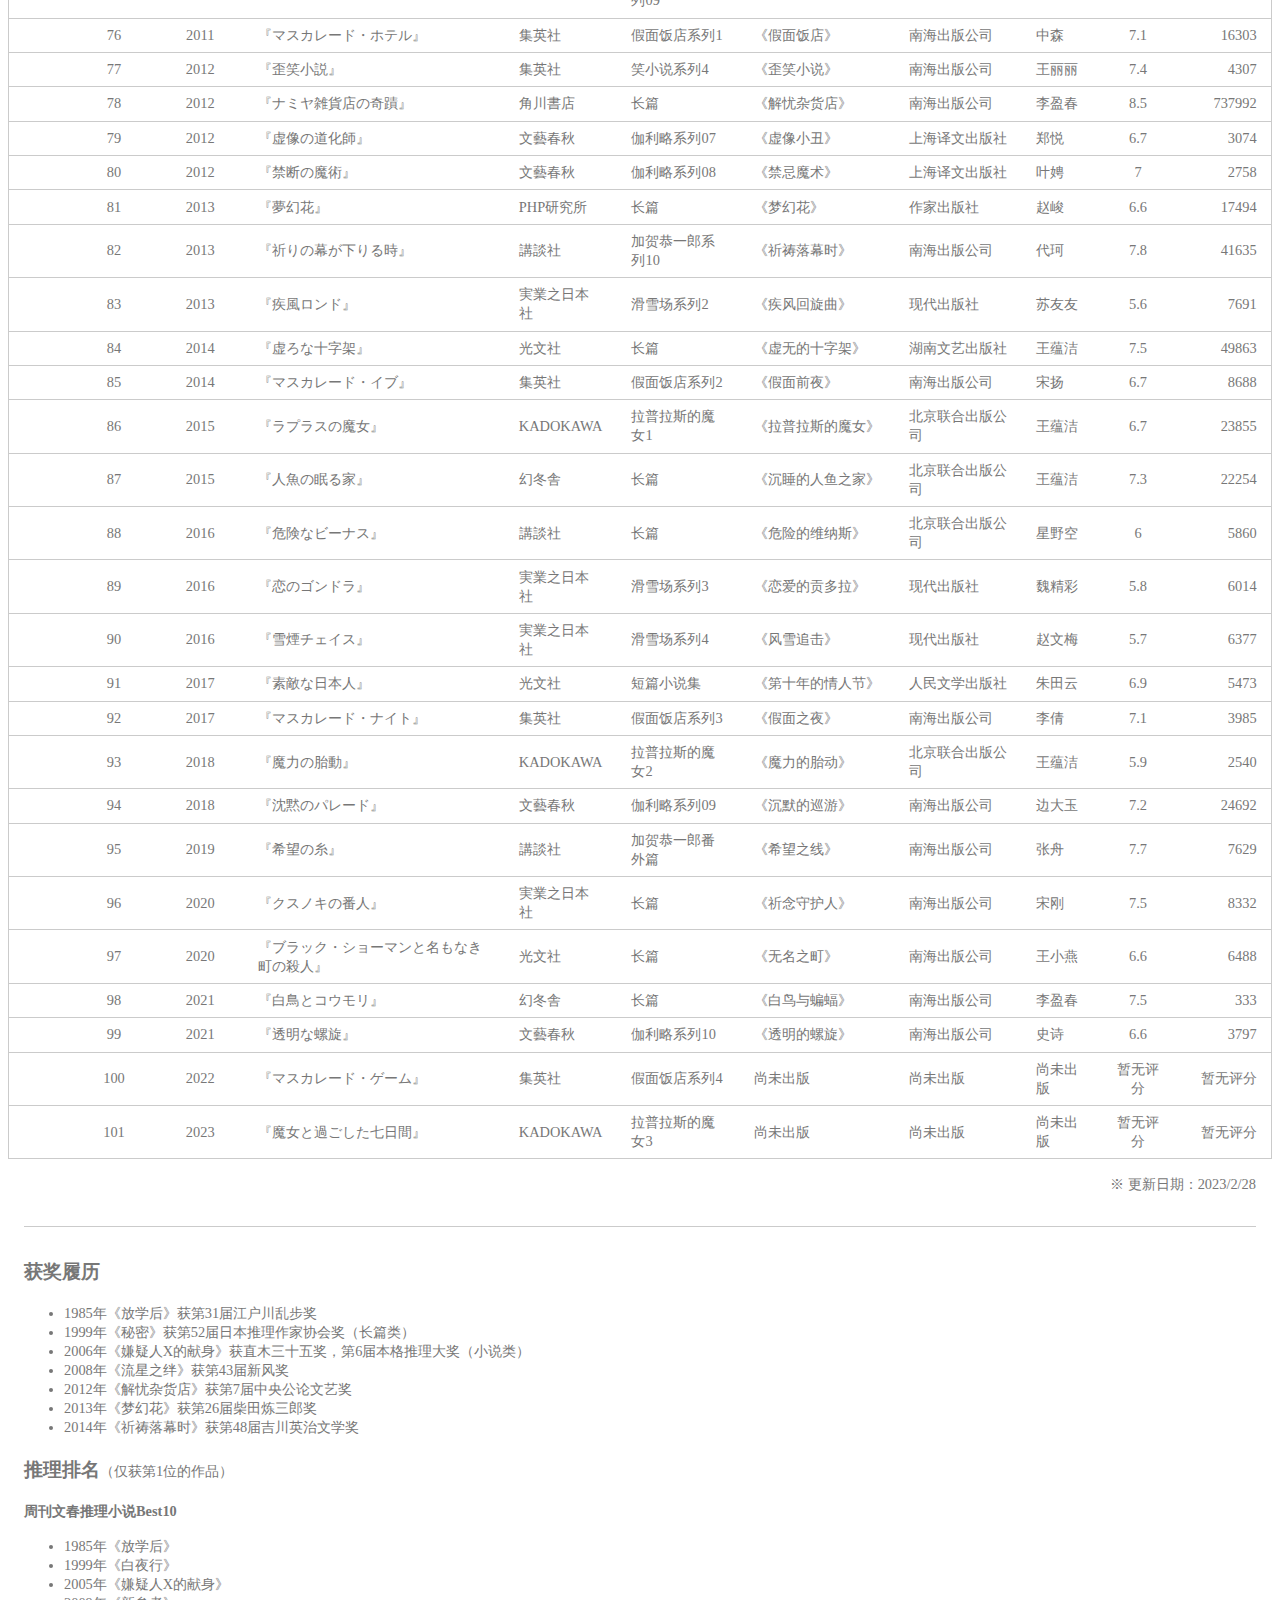
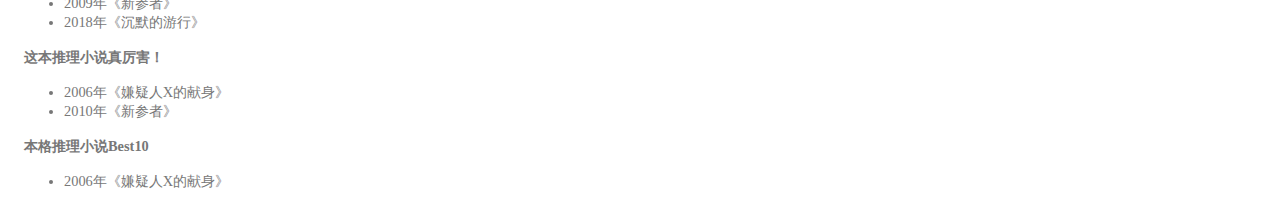
<file: biblio_HigashinoKeigo.html>
<!DOCTYPE html>
<html>

<head>
    <meta charset="UTF-8">
    <meta http-equiv="X-UA-Compatible" content="IE=edge">
    <meta name="viewport" content="width=device-width, initial-scale=1.0">
    <title>东野圭吾作品集</title>
    <link rel="stylesheet" href="assets/bibliographyStyle.css">
    <script src="assets/HigashinoClass.js"></script>
    <script src="assets/biblioTableGen.js"></script>
    <style>
        .titleBold {
            font-size: 1.2em;
            font-weight: bold;
        }
    </style>
</head>
<body>
    <div class="divCommon"  id="DivLabel"></div>
    <div id="DivTable">
        <table>
            <thead>
                <tr id="TableHead"></tr>
            </thead>
            <tbody id="TableBody"></tbody>
        </table>
    </div>
    <div class="divCommon">
        <p class="alignRight">※ 更新日期：2023/2/28</p>
        <hr>

        <p class="titleBold">获奖履历</p>
        <ul>
            <li>1985年《放学后》获第31届江户川乱步奖</li>
            <li>1999年《秘密》获第52届日本推理作家协会奖（长篇类）</li>
            <li>2006年《嫌疑人X的献身》获直木三十五奖，第6届本格推理大奖（小说类）</li>
            <li>2008年《流星之绊》获第43届新风奖</li>
            <li>2012年《解忧杂货店》获第7届中央公论文艺奖</li>
            <li>2013年《梦幻花》获第26届柴田炼三郎奖</li>
            <li>2014年《祈祷落幕时》获第48届吉川英治文学奖</li>
        </ul>
        <p class="titleBold">推理排名<span style="font-weight: normal; font-size: 0.9rem;">（仅获第1位的作品）</span></p>
        <p style="font-weight: bold;">周刊文春推理小说Best10</p>
        <ul>
            <li>1985年《放学后》</li>
            <li>1999年《白夜行》</li>
            <li>2005年《嫌疑人X的献身》</li>
            <li>2009年《新参者》</li>
            <li>2018年《沉默的游行》</li>
        </ul>
        <p style="font-weight: bold;">这本推理小说真厉害！</p>
        <ul>
            <li>2006年《嫌疑人X的献身》</li>
            <li>2010年《新参者》</li>
        </ul>
        <p style="font-weight: bold;">本格推理小说Best10</p>
        <ul>
            <li>2006年《嫌疑人X的献身》</li>
        </ul>
    </div>
    <button id="goToTop" onclick="goTopFunction()">∧</button>
    <script>
        //本地存储已读单元格记录
        const storageName = "higashinoBooks-localData";
        const initialData = localStorage.getItem(storageName);
        const checkedData = initialData ? JSON.parse(initialData) : {};//初始化需要被stringify的类型，[]或{}，必需对应！

        labelGen(columnTitle, "DivLabel");
        tableHeadGen(tableHead, "TableHead");
        tableBodyGen(tableHead, works, "TableBody", checkedData);
        tableCellCheck("已读", storageName, checkedData);
        
        const topButton = document.getElementById("goToTop");
        window.onscroll = function () { scrollFunction(topButton) };
    </script>
</body>
</html>
</file>
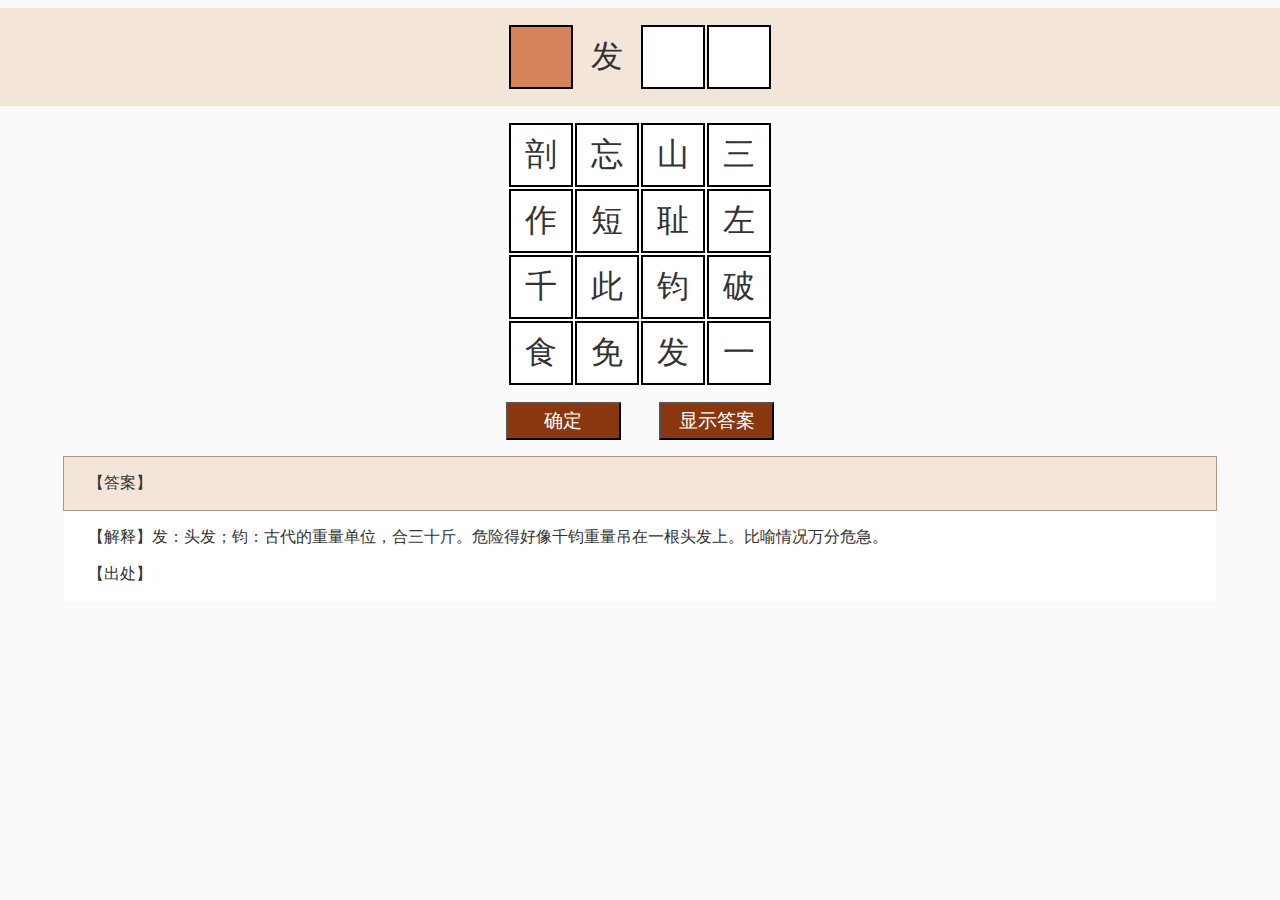
<file: Chinese_Idioms.html>
<!DOCTYPE html>
<html>

<head>
    <meta charset="UTF-8">
    <meta name="viewport" content="width=device-width, initial-scale=1.0">
    <title>成语填字游戏</title>
    <link href="assets/IdiomsQuiz.css" rel="stylesheet" type="text/css">
    <script src="assets/IdiomsClass_IdiomStories.js"></script>
</head>

<body>
    <section>
        <div class="divFlexRow" id="flexTitle">
        </div>
        <div class="divFlexRow" id="flexWords">
        </div>
        <div class="divFlexRow" id="flexConfirm">
            <button class="confirmButton" id="confirmBtn" onclick="confirm()"></button>
            <button class="confirmButton" id="restartBtn" onclick="restart()">再试一题</button>
        </div>
        <div id="flexAnswer">
            <p id="answer">【答案】</p>
        </div>
        <div id="flexDefinition">
            <p id="definition">【解释】</p>
            <p id="source">【出处】</p>
        </div>
    </section>



</body>

<script>
    let idiomsCount = idioms.length;//获取成语总数
    let currIdiom = "";//当前成语
    let currIndex = 0;

    let rstButton = document.getElementById("restartBtn");
    let confButton = document.getElementById("confirmBtn");
    rstButton.click();//默认开启新一题

    function restart() {
        if (rstButton.innerText == "再试一题") {
            cleanChild("flexTitle");//清理标题
            cleanChild("flexWords");//清理选字
            confButton.disabled = false;

            currIndex = getRandomInt(idiomsCount);//随机从成语总数范围内抽取一个索引数
            currIdiom = idioms[currIndex].name;//根据抽到的索引指定当前成语

            document.getElementById("answer").innerText = "【答案】";
            document.getElementById("source").innerText = "【出处】";
            document.getElementById("definition").innerText = "【解释】" + idioms[currIndex].definition;
            rstButton.innerText = "显示答案";
            confButton.innerText = "确定";

            //#region 成语标题部分
            let hintCharIndex = 0;//提示字的索引
            let currIdiomLength = currIdiom.length;//当前成语字数
            do {
                hintCharIndex = getRandomInt(currIdiomLength);
            } while (currIdiom[hintCharIndex] == "，");
            for (let i = 0; i < currIdiomLength; i++) {
                let idiTitleBtn = document.createElement("button");
                idiTitleBtn.className = "btnIdiom";
                //显示提示字，始终显示逗号，并锁定按钮
                if (i == hintCharIndex || currIdiom[i] == "，") {
                    idiTitleBtn.innerText = currIdiom[i];
                    idiTitleBtn.disabled = true;
                }
                document.getElementById("flexTitle").appendChild(idiTitleBtn);
            }

            let btnIdiomArray = document.getElementsByClassName("btnIdiom");//成语标题数组
            let btnSelectedIdx = 0;//高亮的按钮索引
            //默认选中第一个非提示字的按钮
            for (let i = 0; i < btnIdiomArray.length; i++) {
                if (!btnIdiomArray[i].disabled) {
                    btnIdiomArray[i].className += " btnIdiomSelected";
                    btnSelectedIdx = i;
                    break;
                }
            }
            //点击选中的字符按钮
            for (let i = 0; i < btnIdiomArray.length; i++) {
                if (!btnIdiomArray[i].disabled) {
                    btnIdiomArray[i].addEventListener("click", function () {
                        for (let j = 0; j < btnIdiomArray.length; j++) {
                            if (!btnIdiomArray[j].disabled) btnIdiomArray[j].className = "btnIdiom";
                        }
                        this.className += " btnIdiomSelected";
                        btnSelectedIdx = btnIdiomArray.length;
                    })
                }
            }
            //#endregion
            //#region 成语选字部分
            let idiWordsAlt = [];//备选字数组,长度需控制在16个
            idiWordsAlt = removeDuplicates(currIdiom);//先加入当前成语的去重字符（答案）
            while (idiWordsAlt.length < 16) {
                let randIndex = getRandomInt(idiomsCount);//随机抽取其它成语的索引
                if (randIndex != currIndex) {
                    let tmpIdiom = idioms[randIndex].name;
                    idiWordsAlt.push(tmpIdiom[getRandomInt(tmpIdiom.length)]);//从随机抽取的成语中，随机抽取一个字符，并加入候选
                    idiWordsAlt = removeDuplicates(idiWordsAlt);//基于当前数组内容去重
                    arrayRemove(idiWordsAlt, "，");//删除可能存在的逗号
                }
            }
            //随机排序数组后，生成按钮组
            idiWordsAlt = shuffle(idiWordsAlt);
            for (let i = 0; i < idiWordsAlt.length; i++) {
                let idiWordsBtn = document.createElement("button");
                idiWordsBtn.className = "btnAlt";
                idiWordsBtn.innerText = idiWordsAlt[i];

                document.getElementById("flexWords").appendChild(idiWordsBtn);
            }

            let btnAltArray = document.getElementsByClassName("btnAlt");
            //点击备选字，填入上方激活的按钮
            for (let i = 0; i < btnAltArray.length; i++) {
                btnAltArray[i].addEventListener("click", function () {
                    let btnIdiomSel = document.getElementsByClassName("btnIdiomSelected")[0];
                    btnIdiomSel.innerText = this.innerText;
                    if ((btnSelectedIdx + 1) < btnIdiomArray.length) {
                        btnIdiomArray[btnSelectedIdx].className = "btnIdiom";
                        while (btnIdiomArray[btnSelectedIdx + 1].disabled) btnSelectedIdx++;//跳过disabled的按钮
                        btnSelectedIdx++;
                        btnIdiomArray[btnSelectedIdx].className += " btnIdiomSelected";
                    }
                })
            }
            //#endregion
        }
        else {
            let btnAnswerArray = document.getElementsByClassName("btnIdiom");
            for (const iterator of btnAnswerArray) {
                if (!iterator.disabled) {
                    iterator.className = "btnIdiom btnIdiomCorrect";
                    iterator.disabled = true;
                }
            }
            confButton.innerText = "未作答";
            confButton.disabled = true;
            definitionDisplay();
        }
    }

    //#region 确认按钮区
    function confirm() {
        if (confButton.innerText == "确定") {
            let btnAnswerArray = document.getElementsByClassName("btnIdiom");//成语标题数组，用于提取答案
            for (let i = 0; i < btnAnswerArray.length; i++) {
                btnAnswerArray[i].className = "btnIdiom";
                if (currIdiom[i] != btnAnswerArray[i].innerText) {
                    btnAnswerArray[i].className += " btnIdiomWrong";
                    confButton.innerText = "回答错误";
                }
                else if (!btnAnswerArray[i].disabled) {
                    btnAnswerArray[i].className += " btnIdiomCorrect";
                }
                btnAnswerArray[i].disabled = true;
            }
            confButton.disabled = true;
            if (confButton.innerText == "确定") {
                confButton.innerText = "正确 ！";
            }
            definitionDisplay();
        }
    }
    //#endregion

    //#region 功能函数
    //随机整数生成，0至最大数（包含0，不包含最大数）
    function getRandomInt(max) {
        return Math.floor(Math.random() * max);
    }
    //数组去重
    function removeDuplicates(arr) {
        let obj = {};//利用对象的属性不会重复这一特性，校验数组元素是否重复
        let result = [];//存放不重复项结果的数组
        for (const i of arr) {
            if (!obj[i]) {
                result.push(i);
                obj[i] = 1;
            }
        }
        return result;
    }
    //数组乱序(https://github.com/HOUCe/shuffle-array)
    function shuffle(array) {
        var m = array.length,
            t, i;
        while (m) {
            i = Math.floor(Math.random() * m--);
            t = array[m];
            array[m] = array[i];
            array[i] = t;
        }
        return array;
    }
    //从数组中删除某个指定元素
    function arrayRemove(array, element) {
        const index = array.indexOf(element);
        if (index > -1) array.splice(index, 1);
    }
    //清理DOM子元素
    function cleanChild(idName) {
        let node = document.getElementById(idName);
        while (node.firstChild) node.removeChild(node.lastChild);
    }
    //显示答案
    function definitionDisplay() {
        rstButton.innerText = "再试一题";
        document.getElementById("answer").innerText = "【答案】" + currIdiom;
        document.getElementById("source").innerText = "【出处】" + idioms[currIndex].source;
        //停用选字按钮
        let idiWordsDisable = document.getElementsByClassName("btnAlt");
        for (const iterator of idiWordsDisable) iterator.disabled = true;
    }
    //#endregion
</script>

</html>
</file>
<file: assets/bibliographyStyle.css>
#DivTable {
    display: flex;
    justify-content: center;
}
table {
    font-size: 0.9em;
    border-collapse: collapse;
    border-spacing: 0;
    empty-cells: show;
    border: 1px solid #cbcbcb;
}
thead {
    background-color: #e0e0e0;
}
th, td {
    border-bottom: 1px solid #cbcbcb;
    border-width: 0 0 1 0px;
    font-size: inherit;
    margin: 0;
    overflow: visible;
    padding: 0.5em 1em;
}
td {
    color: #777777;
}
.alignCenter {
    text-align: center;
}
.alignRight {
    text-align: right;
}
.fontOblique {
    font-style: oblique;
}
.pointerCursor {
    cursor: pointer;
}

#goToTop {
    display: none;
    position: fixed;
    bottom: 1.2em;
    right: 1.5em;
    font-size: 2em;
    color: #cbcbcb;
    transform: scale(1.5, 1);
    border: none;
    border-radius: 0;
    outline: none;
    padding: 0px 10px 5px 10px;
    z-index: 99;
}
#goToTop:hover {
    color: #777777;
}
#goToTop:active {
    color: #cbcbcb;
    background-color: #777777;
}
.divCommon {
    margin: 1em;
}
p, li {
    color: #777777;
    font-size: 0.9em;
}
hr {
    display: block;
    margin: 2em auto;
    border: none;
    height: 1px;
    background-color: #cbcbcb;
}
</file>
<file: assets/IdiomsQuiz.css>
body {
    background: #fafafa;
    color: #333;
    font-family: Arial, sans-serif 'Microsoft Yahei', Verdana;
}
section {
    display: flex;
    flex-flow: column nowrap;
    align-items: center;
}
p {
    margin: 1em 1.5em;
}
.divFlexRow {
    display: flex;
    flex-flow: row wrap;
    justify-content: center;
}
#flexTitle {
    background-color: #f3e6d8;
    width: 100vw;
    padding: 1em 0;
}
#flexWords {
    width: 20em;
    padding: 1em;
}
#flexConfirm {
    margin: 0 1em 1em 1em;
}
#flexAnswer {
    background-color: #f3e6d8;
    border: 1px solid  #b09582;
    width: 90vw;
}
#flexDefinition {
    background-color: white;
    width: 90vw;
}
.btnAlt, .btnIdiom, .btnIdiom:disabled {
    background-color: white;
    border: 2px solid black;
    color: #333;
    height: 2em;
    width: 2em;
    font-size: 2em;
    margin: 1px;
}
.btnAlt:disabled {
    background-color: transparent;
    border: 2px solid #999;
    color: #999;
}
.btnIdiom:disabled{
    background-color: transparent;
    border: none;
}
.btnIdiomSelected {
    background-color: #d6835c;
}
.btnIdiomCorrect {
    background-color: white !important;
    border: 2px solid black !important;
}
.btnIdiomWrong {
    color: red !important;
    background-color: white !important;
    border: 2px solid red !important;
}
.confirmButton {
    background-color: #8a360f;
    color: white;
    font-size: 1.2em;
    height: 2em;
    width: 6em;
    margin: 0 1em;
}
.confirmButton:disabled {
    background-color: #999;
}
.btnAlt:active, .btnIdiom:active, .confirmButton:active {
    background-color: #d6835c;
    color: white;
}
</file>
